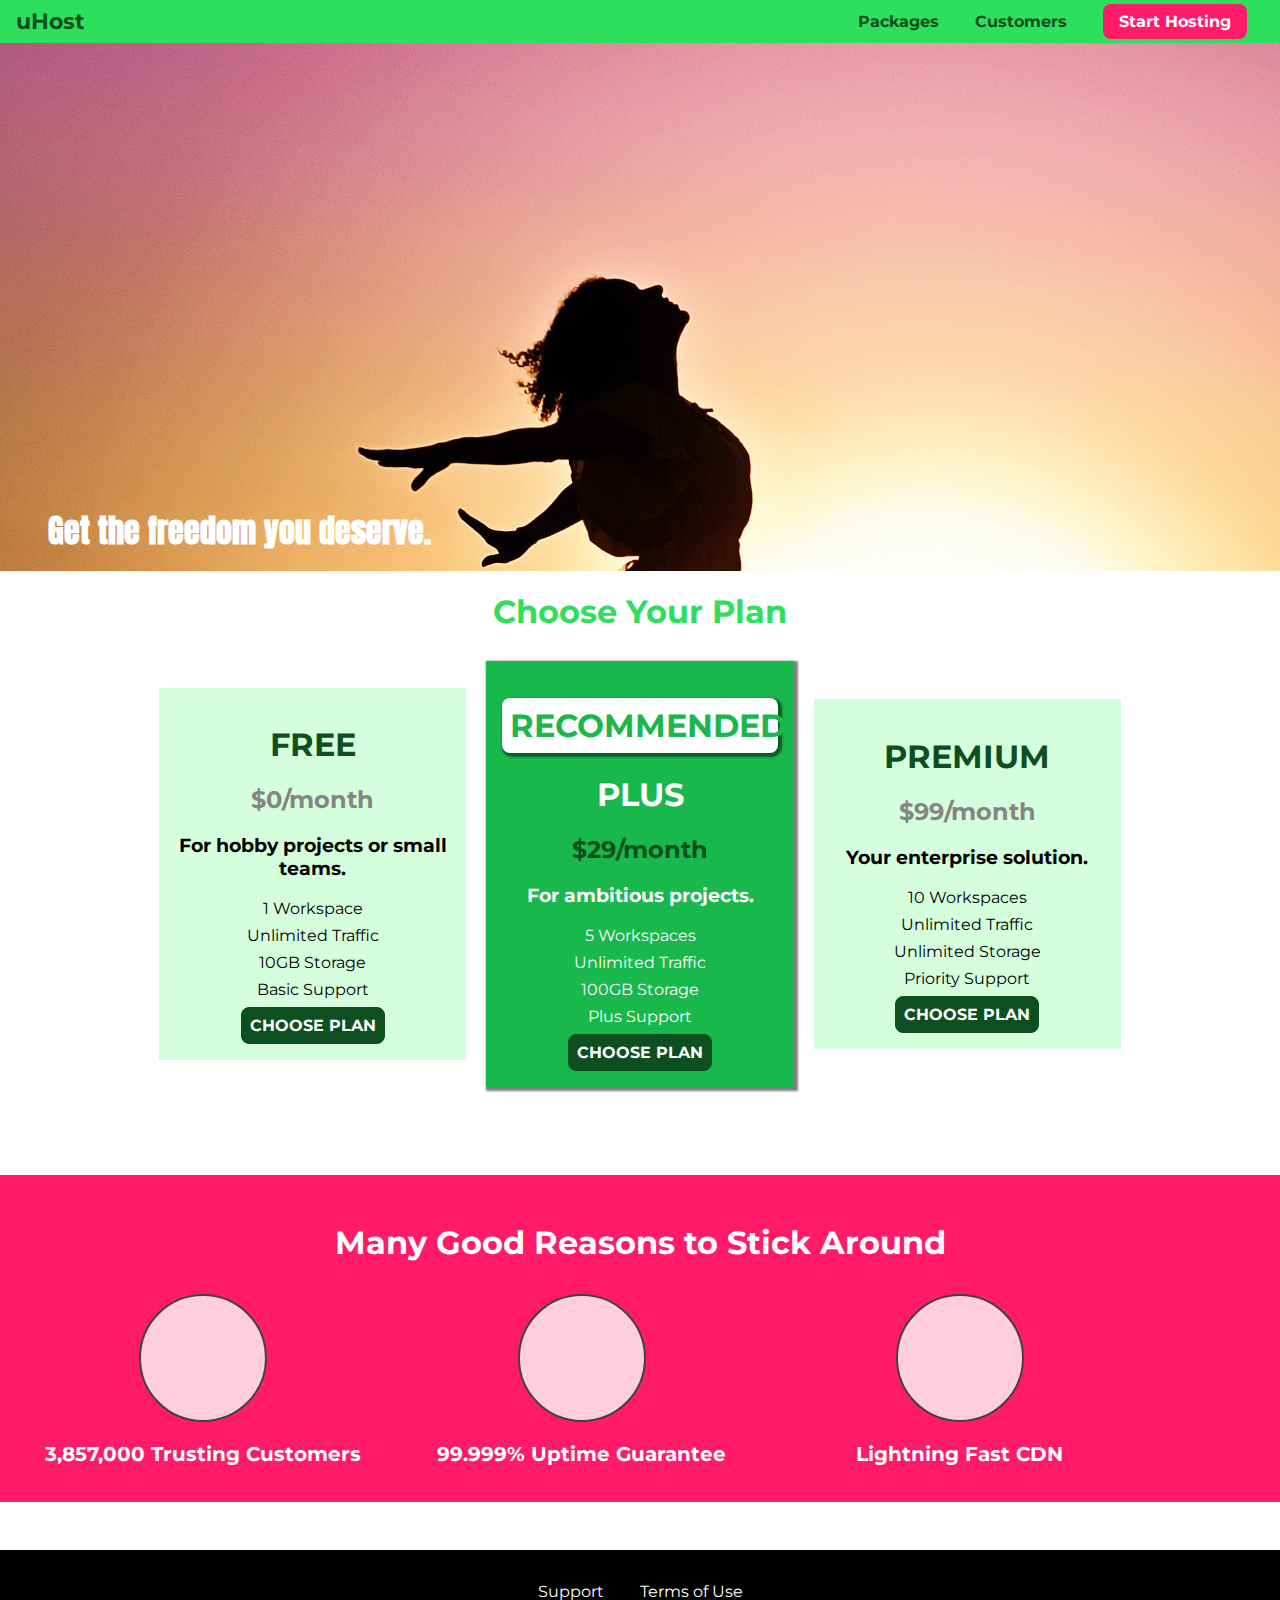
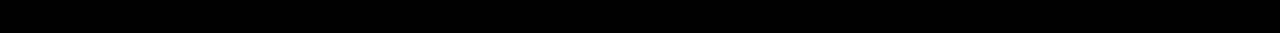
<file: index.html>
<!DOCTYPE html>
<html lang="en">

<head>
    <meta charset="UTF-8">
    <meta http-equiv="X-UA-Compatible" content="ie=edge">
    <title>uHost</title>
    <link rel="shortcut icon" href="favicon.png">
    <link href="https://fonts.googleapis.com/css?family=Anton&display=swap" rel="stylesheet">
    <link href="https://fonts.googleapis.com/css?family=Montserrat:400,700&display=swap" rel="stylesheet">
    <link rel="stylesheet" href="shared.css">
    <link rel="stylesheet" href="main.css">
</head>

<body>
    <header class="main-header">
        <div>
            <a href="index.html" class="main-header__brand">
                uHost
            </a>
        </div>
        <nav class="main-nav">
            <ul class="main-nav__items">
                <li class="main-nav__item">
                    <a href="packages/index.html">Packages</a>
                </li>
                <li class="main-nav__item">
                    <a href="customers/index.html">Customers</a>
                </li>
                <li class="main-nav__item main-nav__item--cta">
                    <a href="start-hosting/index.html">Start Hosting</a>
                </li>
            </ul>
        </nav>
    </header>
    <main>
        <section id="product-overview">
            <h1>Get the freedom you deserve.</h1>
        </section>
        <section id="plans">
        	<h1 class="section-title">Choose Your Plan</h1>
        	<div class="plan__list">
                <article class="plan">
                    <h1 class="plan__title">FREE</h1>
                    <h2 class="plan__price" class="plan__price">$0/month</h2>
                    <h3>For hobby projects or small teams.</h3>
                    <ul class="plan__details">
                        <li class="plan__feature">1 Workspace</li>
                        <li class="plan__feature">Unlimited Traffic</li>
                        <li class="plan__feature">10GB Storage</li>
                        <li class="plan__feature">Basic Support</li>
                    </ul>
                    <div>
                        <button class="button">CHOOSE PLAN</button>
                    </div>
                </article>
                <article class="plan plan--highlighted">
                    <h1 class="plan__annotation">RECOMMENDED</h1>
                    <h1>PLUS</h1>
                    <h2 class="plan__price">$29/month</h2>
                    <h3>For ambitious projects.</h3>
                    <ul class="plan__details">
                        <li class="plan__feature">5 Workspaces</li>
                        <li class="plan__feature">Unlimited Traffic</li>
                        <li class="plan__feature">100GB Storage</li>
                        <li class="plan__feature">Plus Support</li>
                    </ul>
                    <div>
                        <button class="button">CHOOSE PLAN</button>
                    </div>
                </article>
                <article class="plan">
                    <h1 class="plan__title">PREMIUM</h1>
                    <h2 class="plan__price">$99/month</h2>
                    <h3>Your enterprise solution.</h3>
                    <ul class="plan__details">
                        <li class="plan__feature">10 Workspaces</li>
                        <li class="plan__feature">Unlimited Traffic</li>
                        <li class="plan__feature">Unlimited Storage</li>
                        <li class="plan__feature">Priority Support</li>
                    </ul>
                    <div>
                        <button class="button">CHOOSE PLAN</button>
                    </div>
                </article>
            </div>
        </section>
        <section id="key-features">
            <h1 class="section-title">Many Good Reasons to Stick Around</h1>
            <ul class="key-features__list">
                <li class="key-feature">
                    <div class="key-feature__image">
                        
                    </div>
                    <p class="key-feature__description">3,857,000 Trusting Customers</p>
                </li>
                <li class="key-feature">
                    <div class="key-feature__image">

                    </div>
                    <p class="key-feature__description">99.999% Uptime Guarantee</p>
                </li>
                <li class="key-feature">
                    <div class="key-feature__image">

                    </div>
                    <p class="key-feature__description">Lightning Fast CDN</p>
                </li>
            </ul>
        </section>
    </main>
    <footer class="main-footer">
        <nav>
            <ul class="main-footer__links">
                <li class="main-footer__link">
                    <a href="#">Support</a>
                </li>
                <li class="main-footer__link">
                    <a href="#">Terms of Use</a>
                </li>
            </ul>
        </nav>
    </footer>
</body>

</html>
</file>
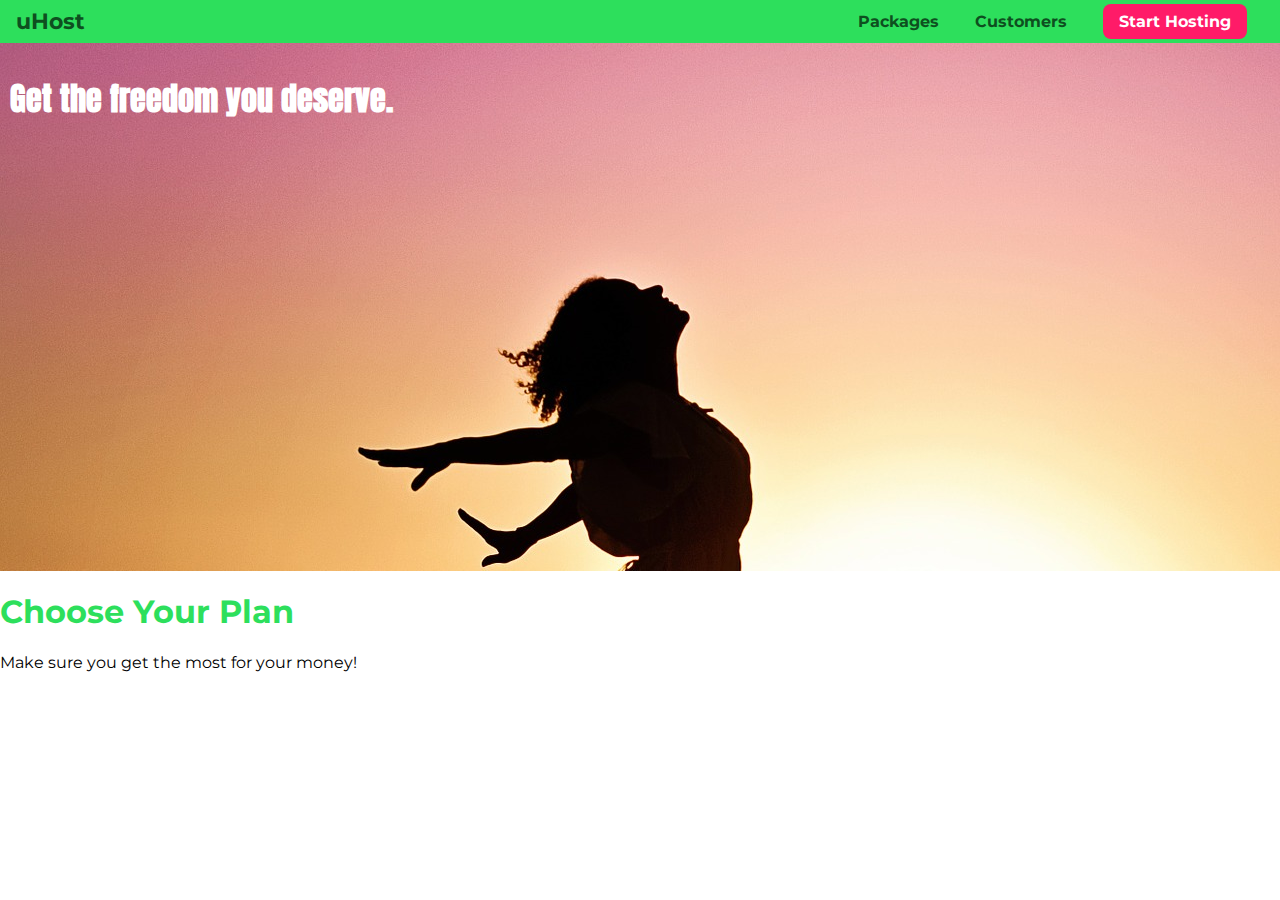
<file: basics01/index.html>
<!DOCTYPE html>
<html lang="en">

<head>
    <meta charset="UTF-8">
    <meta http-equiv="X-UA-Compatible" content="ie=edge">
    <title>uHost</title>
    <link rel="shortcut icon" href="favicon.png">
    <link href="https://fonts.googleapis.com/css?family=Anton&display=swap" rel="stylesheet">
    <link href="https://fonts.googleapis.com/css?family=Montserrat:400,700&display=swap" rel="stylesheet">
    <link rel="stylesheet" href="main.css">

</head>

<body>
    <header class="main-header">
        <div>
            <a href="index.html" class="main-header__brand">
                uHost
            </a>
        </div>
        <nav class="main-nav">
            <ul class="main-nav__items">
                <li class="main-nav__item">
                    <a href="packages/index.html">Packages</a>
                </li>
                <li class="main-nav__item">
                    <a href="customers/index.html">Customers</a>
                </li>
                <li class="main-nav__item main-nav__item--cta">
                    <a href="start-hosting/index.html">Start Hosting</a>
                </li>
            </ul>
        </nav>
    </header>
    <main>
        <section id="product-overview">
            <h1>Get the freedom you deserve.</h1>
        </section>
        <section id="plans">
        	<h1 class="section-title">Choose Your Plan</h1>
        	<p>Make sure you get the most for your money!</p>
        </section>
    </main>
</body>

</html>
</file>
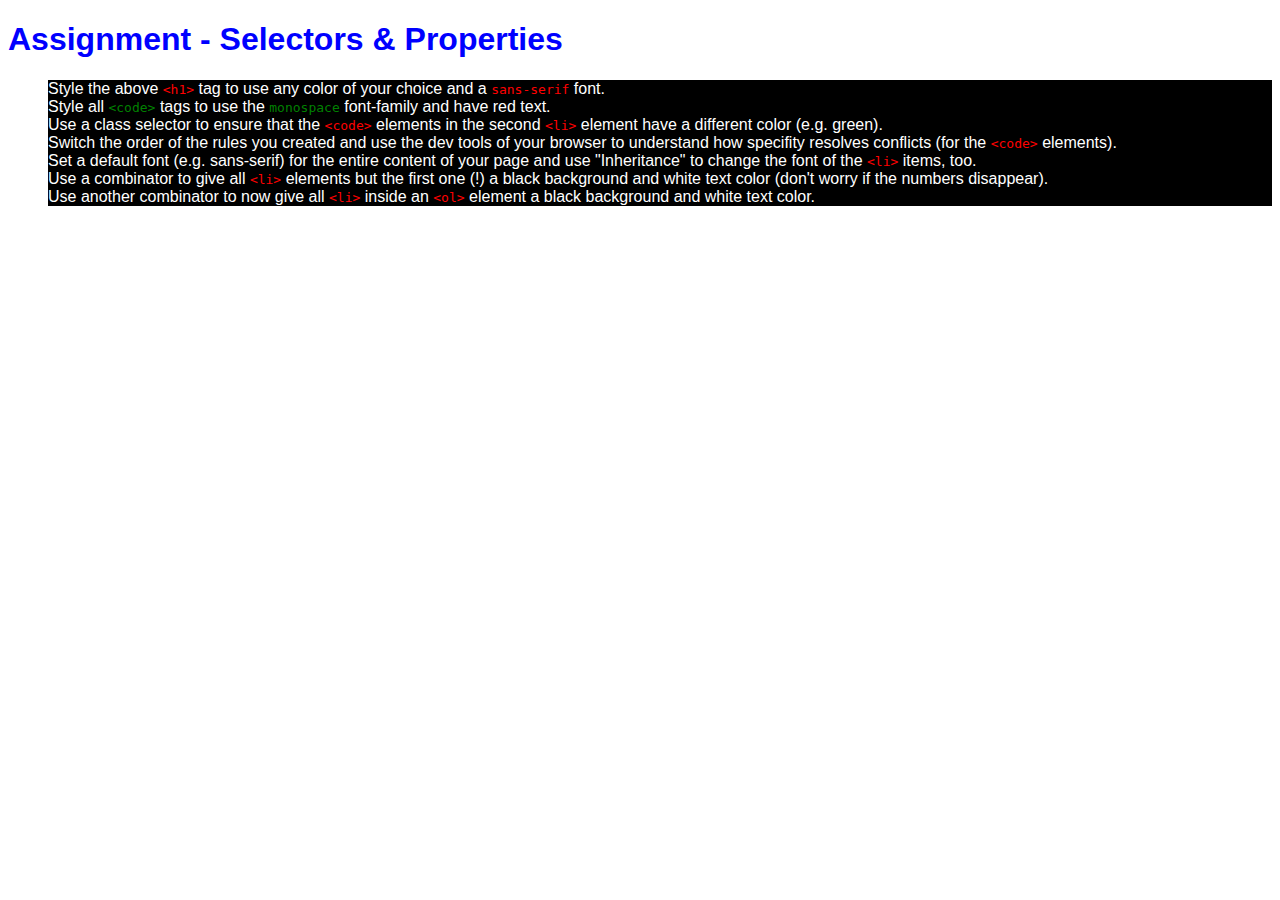
<file: basics02/index.html>
<!DOCTYPE html>
<html lang="en">
<head>
    <meta charset="UTF-8">
    <meta name="viewport" content="width=device-width, initial-scale=1.0">
    <meta http-equiv="X-UA-Compatible" content="ie=edge">
    <title>CSS Course</title>
    <link rel="stylesheet" href="main.css">
</head>
<body>
    <h1 id="assignment-instructions">Assignment - Selectors &amp; Properties</h1>
    <ol>
        <li>Style the above <code>&lt;h1&gt;</code> tag to use any color of your choice and a <code>sans-serif</code> font.</li>
        <li>Style all <code class="second-li">&lt;code&gt;</code> tags to use the <code class="second-li">monospace</code> font-family and have red text.</li>
        <li>Use a class selector to ensure that the <code>&lt;code&gt;</code> elements in the second <code>&lt;li&gt;</code> element have a different color (e.g. green).</li>
        <li>Switch the order of the rules you created and use the dev tools of your browser to understand how specifity resolves conflicts (for the <code>&lt;code&gt;</code> elements).</li>
        <li>Set a default font (e.g. sans-serif) for the entire content of your page and use "Inheritance" to change the font of the <code>&lt;li&gt;</code> items, too.</li>
        <li>Use a combinator to give all <code>&lt;li&gt;</code> elements but the first one (!) a black background and white text color (don't worry if the numbers disappear).</li>
        <li>Use another combinator to now give all <code>&lt;li&gt;</code> inside an <code>&lt;ol&gt;</code> element a black background and white text color.</li>
    </ol>
</body>
</html>
</file>
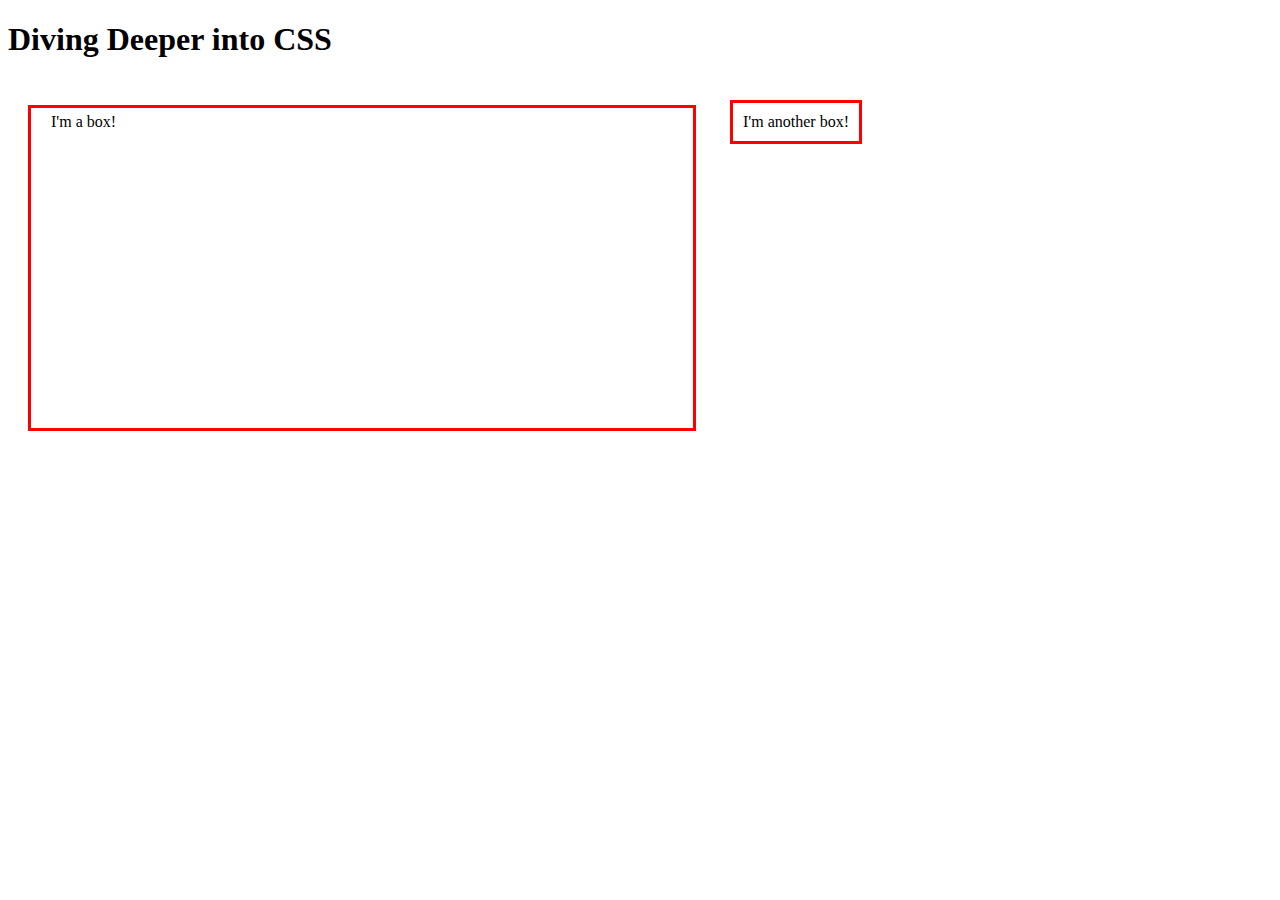
<file: basics03/index.html>
<!DOCTYPE html>
<html>
<head>
	<meta charset="UTF-8">
    <meta name="viewport" content="width=device-width, initial-scale=1.0">
    <meta http-equiv="X-UA-Compatible" content="ie=edge">
	<title>CSS Course</title>
	<link rel="stylesheet" href="main.css">
</head>
<body>
	<h1>Diving Deeper into CSS</h1>
	<div class="box" id="box-one">
		I'm a box!
	</div>
	<div class="box" id="box-two">
		I'm another box!
	</div>

</body>
</html>
</file>
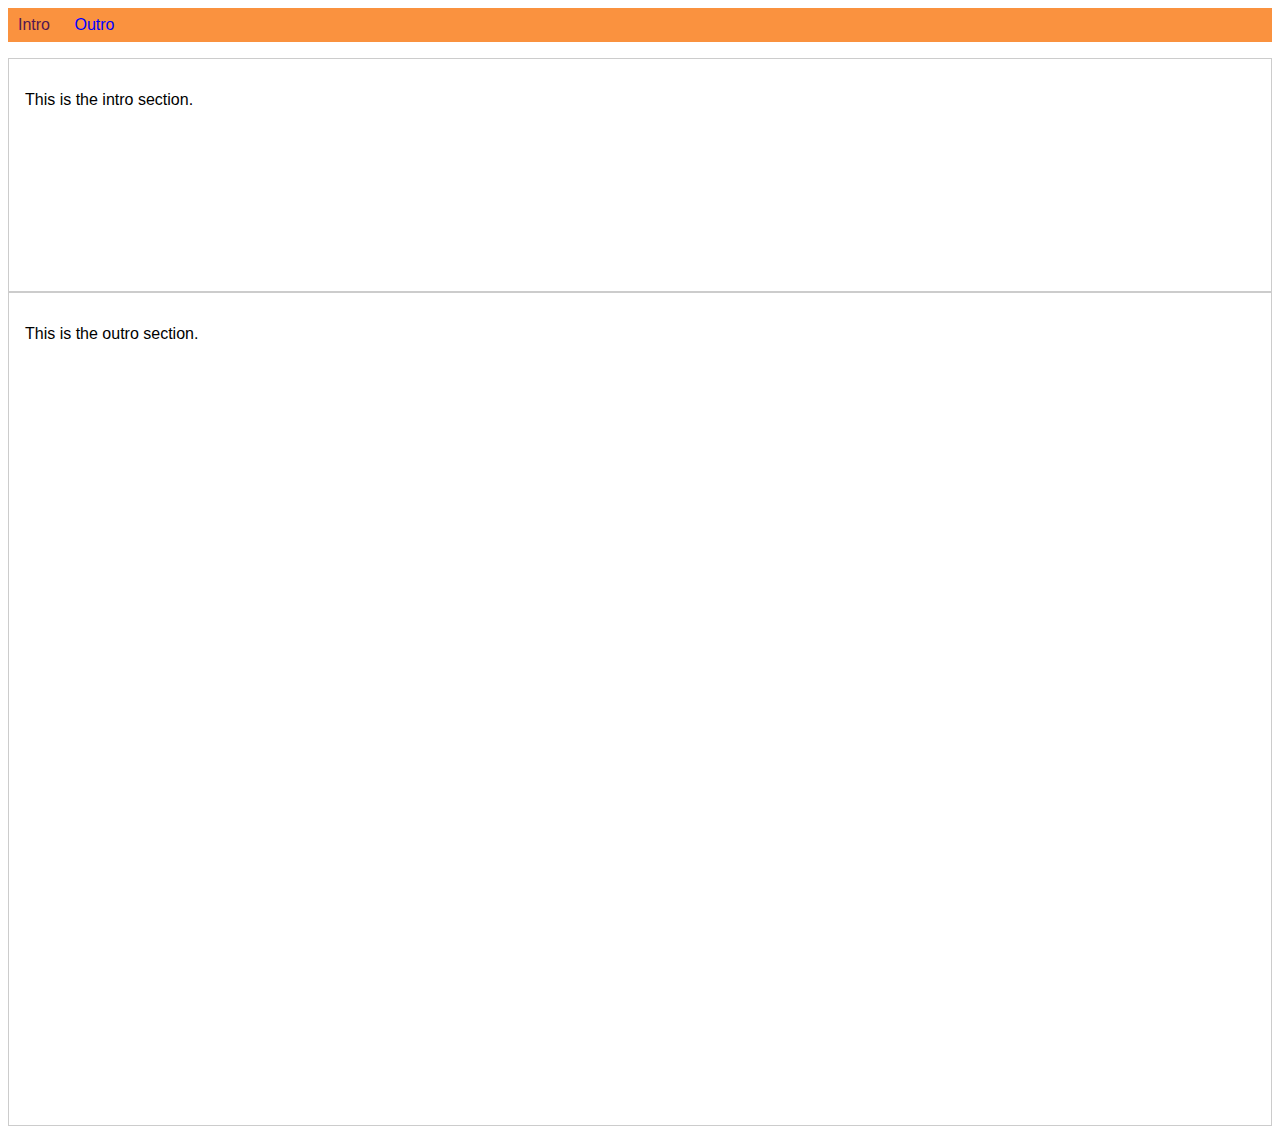
<file: more-on-selectors-1-start-code/index.html>
<!DOCTYPE html>
<html lang="en">

<head>
    <meta charset="UTF-8">
    <meta name="viewport" content="width=device-width, initial-scale=1.0">
    <meta http-equiv="X-UA-Compatible" content="ie=edge">
    <title>CSS Course</title>
    <link rel="stylesheet" href="main.css">
</head>

<body>
    <nav>
        <a href="#intro" class="active">Intro</a>
        <a href="#outro">Outro</a>
    </nav>
    <section id="intro" class="main-section highlighted">
        <p>This is the intro section.</p>
    </section>
    <section id="outro" class="main-section">
        <p>This is the outro section.</p>
    </section>
</body>

</html>
</file>
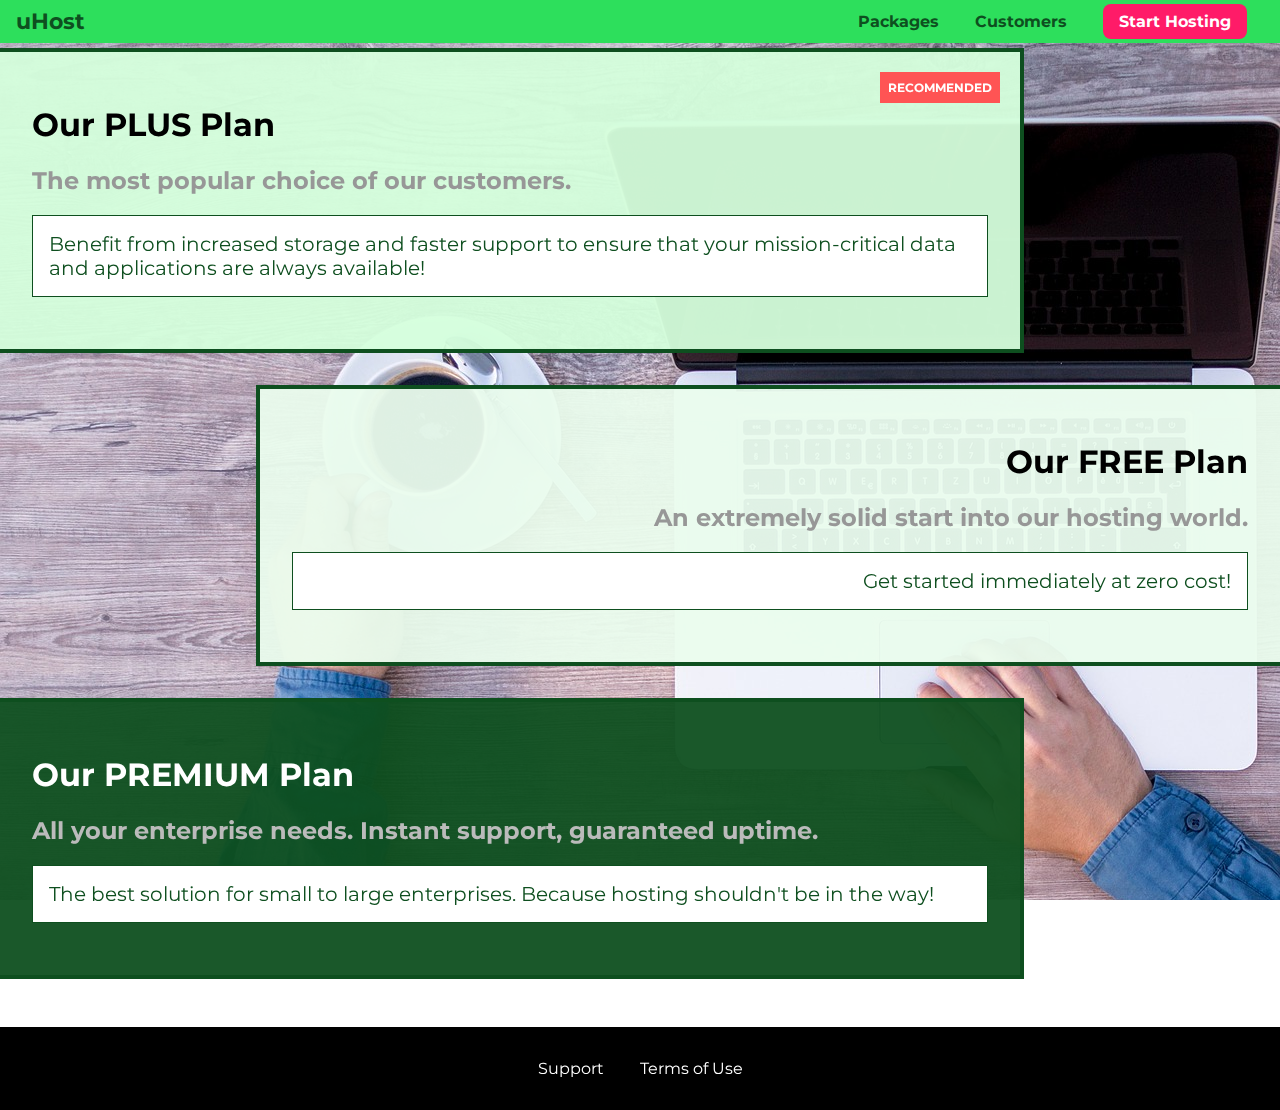
<file: packages/index.html>
<!DOCTYPE html>
<html lang="en">

<head>
    <meta charset="UTF-8">
    <meta http-equiv="X-UA-Compatible" content="ie=edge">
    <title>uHost</title>
    <link rel="shortcut icon" href="../favicon.png">
    <link href="https://fonts.googleapis.com/css?family=Montserrat:400,700&display=swap" rel="stylesheet">
    <link rel="stylesheet" href="../shared.css">
    <link rel="stylesheet" href="packages.css">

</head>

<body>
    <div class="background"></div>
    <header class="main-header">
        <div>
            <a href="../index.html" class="main-header__brand">
                uHost
            </a>
        </div>
        <nav class="main-nav">
            <ul class="main-nav__items">
                <li class="main-nav__item">
                    <a href="index.html">Packages</a>
                </li>
                <li class="main-nav__item">
                    <a href="../customers/index.html">Customers</a>
                </li>
                <li class="main-nav__item main-nav__item--cta">
                    <a href="../start-hosting/index.html">Start Hosting</a>
                </li>
            </ul>
        </nav>
    </header>
    <main>
        <section class="package plus" id="plus">
        <a href="#">
            <h1 class="package__title">Our PLUS Plan</h1>
            <h2 class="package__badge">RECOMMENDED</h2>
            <h2 class="package__subtitle">The most popular choice of our customers.</h2>
            <p class="package__info">Benefit from increased storage and faster support to ensure that your mission-critical data and applications
                are always available!</p>
        </a>
        </section>
        <section class="package free" id="free">
            <a href="#">
                <h1 class="package__title">Our FREE Plan</h1>
                <h2 class="package__subtitle">An extremely solid start into our hosting world.</h2>
                <p class="package__info">Get started immediately at zero cost!</p>
            </a>
        </section>
        <div class="clearfix"></div>
        <section class="package premium" id="premium">
            <a href="#">
                <h1 class="package__title">Our PREMIUM Plan</h1>
                <h2 class="package__subtitle">All your enterprise needs. Instant support, guaranteed uptime. </h2>
                <p class="package__info">The best solution for small to large enterprises. Because hosting shouldn't be in the way!</p>
            </a>
        </section>
    </main>
    <footer class="main-footer">
        <nav>
            <ul class="main-footer__links">
                <li class="main-footer__link">
                    <a href="#">Support</a>
                </li>
                <li class="main-footer__link">
                    <a href="#">Terms of Use</a>
                </li>
            </ul>
        </nav>
    </footer>
</body>

</html>
</file>
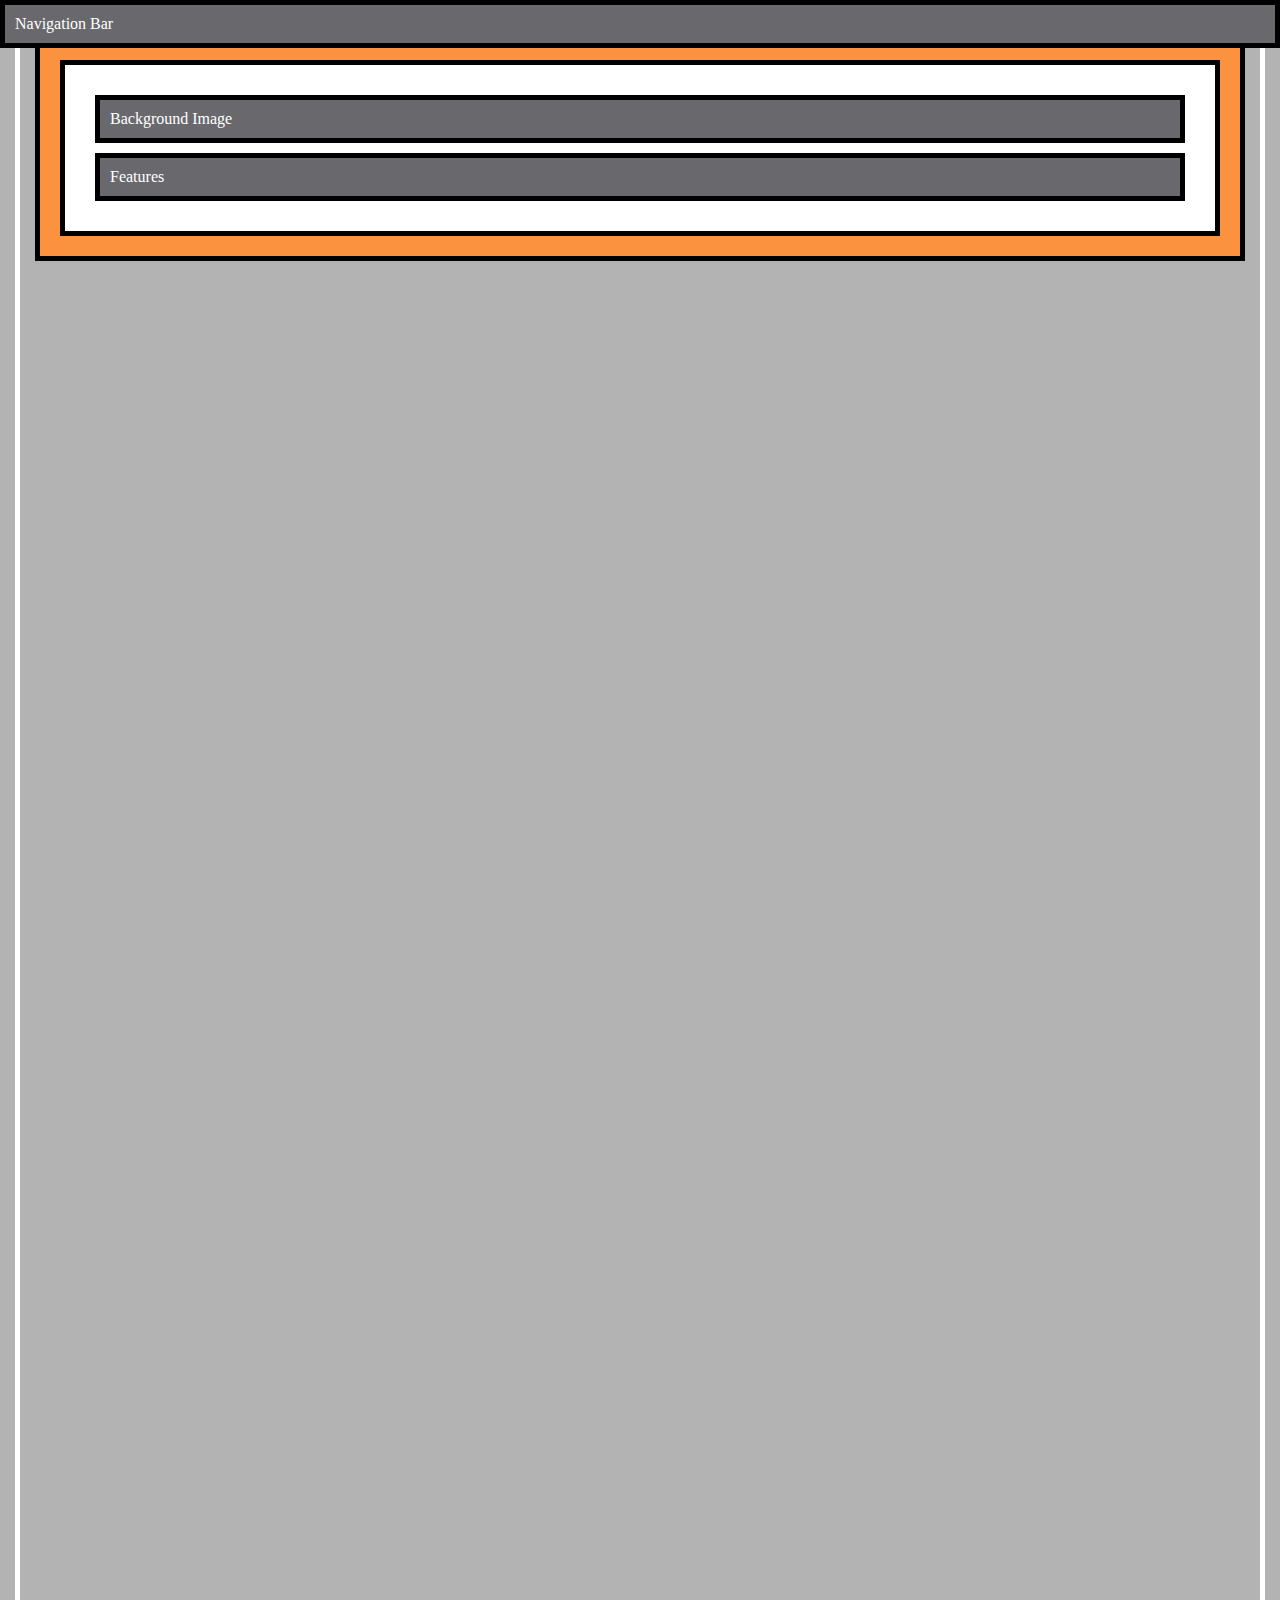
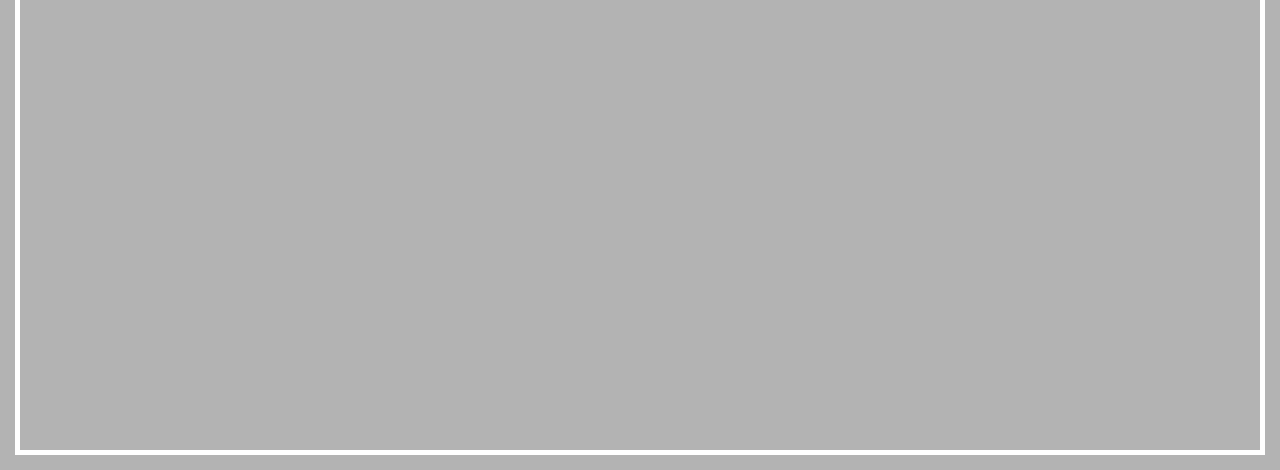
<file: position-02-working-with-fixed-starting-code/index.html>
<!DOCTYPE html>
<html lang="en">
    <head>
        <meta charset="UTF-8">
        <meta http-equiv="X-UA-Compatible" content="ie=edge">
        <link rel="stylesheet" href="main.css">
        <title>Position</title>
    </head>
    <body>
        <div class="parent">
            <div class="child-1">Navigation Bar</div>
            <div class="child-2">Background Image</div>
            <div class="child-3">Features</div>
        </div>
    </body>
</html>
</file>
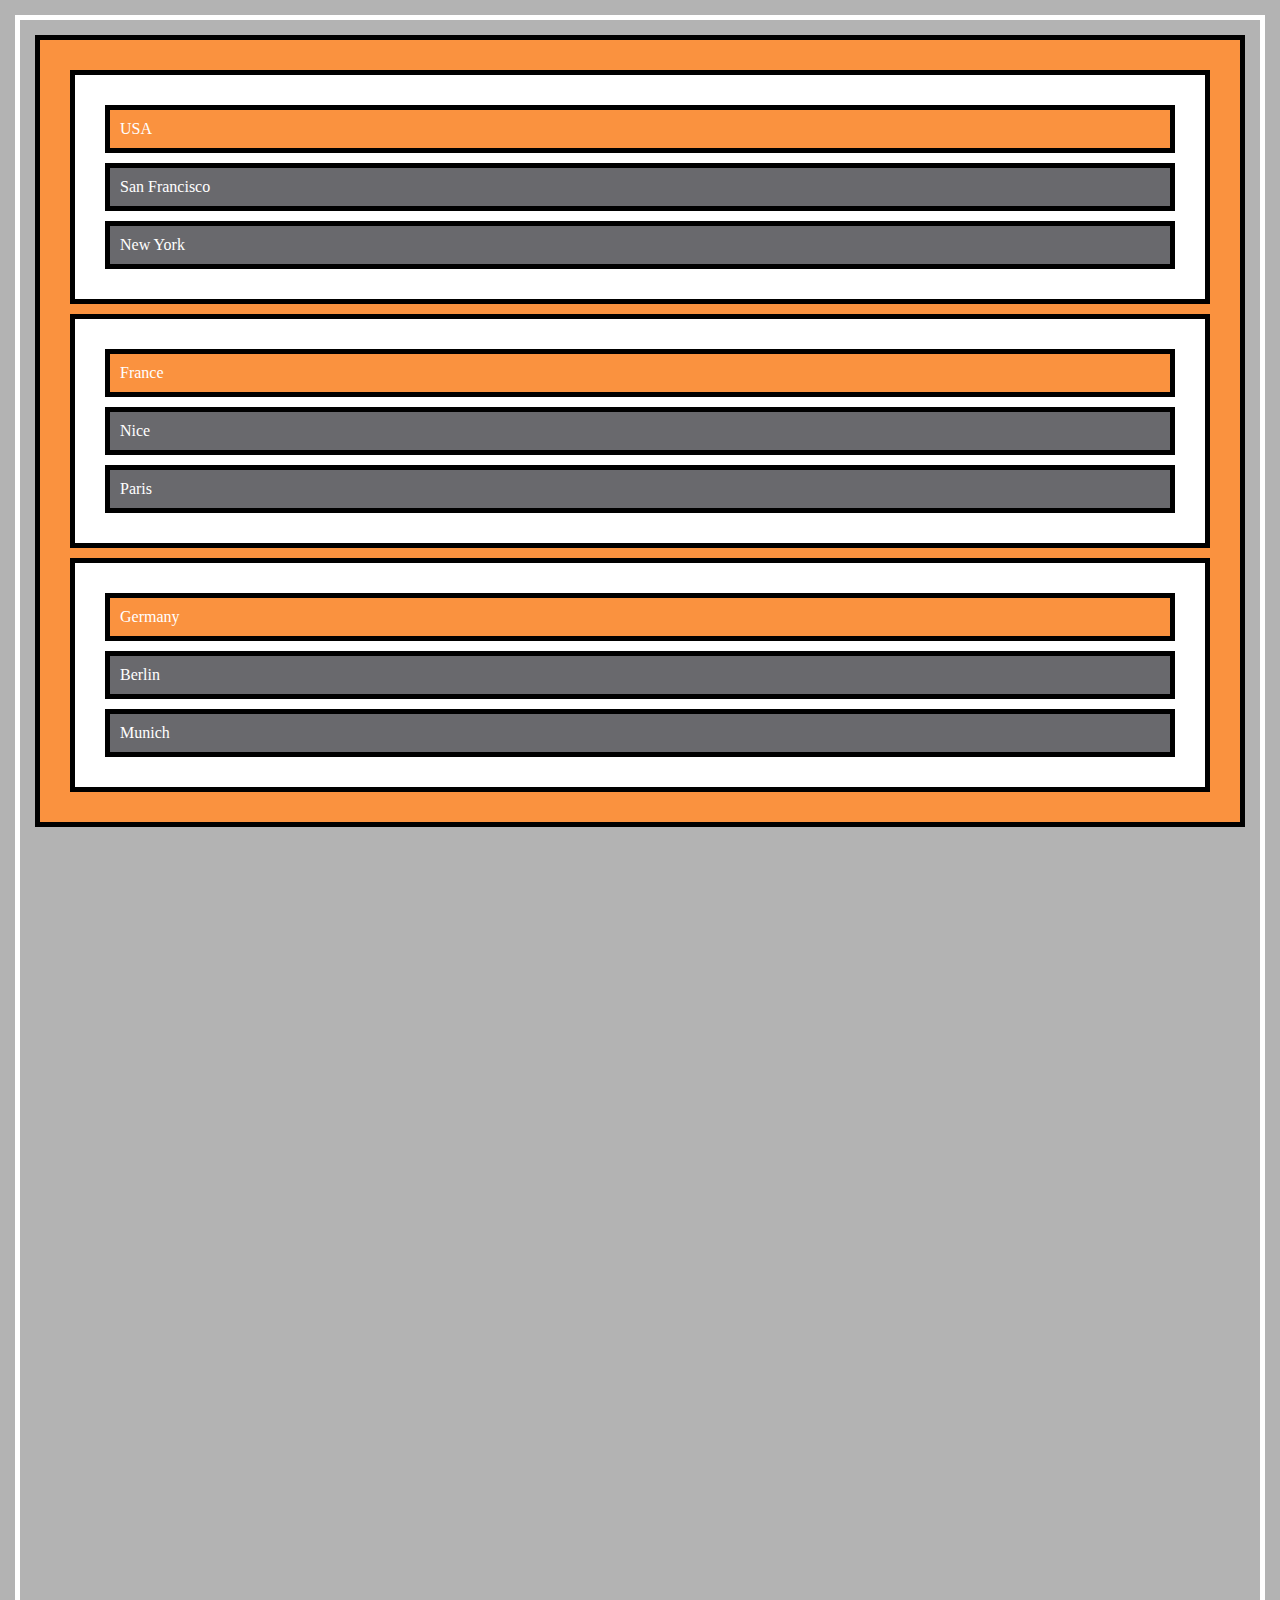
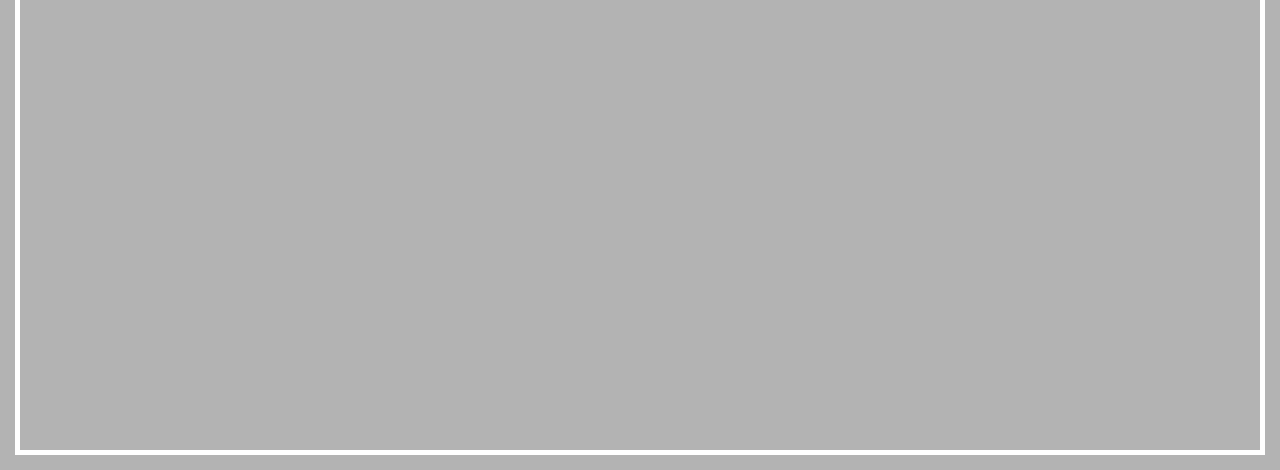
<file: position-07-introducing-sticky-positioning-starting-code/index.html>
<!DOCTYPE html>
<html lang="en">
    <head>
        <meta charset="UTF-8">
        <meta http-equiv="X-UA-Compatible" content="ie=edge">
        <link rel="stylesheet" href="main.css">
        <title>Position</title>
    </head>
    <body>
        <div class="parent">
            <div class="country">USA</div>
            <div class="cities">San Francisco</div>
            <div class="cities">New York</div>
        </div>
        <div class="parent">
            <div class="country">France</div>
            <div class="cities">Nice</div>
            <div class="cities">Paris</div>
        </div>
        <div class="parent">
            <div class="country">Germany</div>
            <div class="cities">Berlin</div>
            <div class="cities">Munich</div>
        </div>
    </body>
</html>
</file>
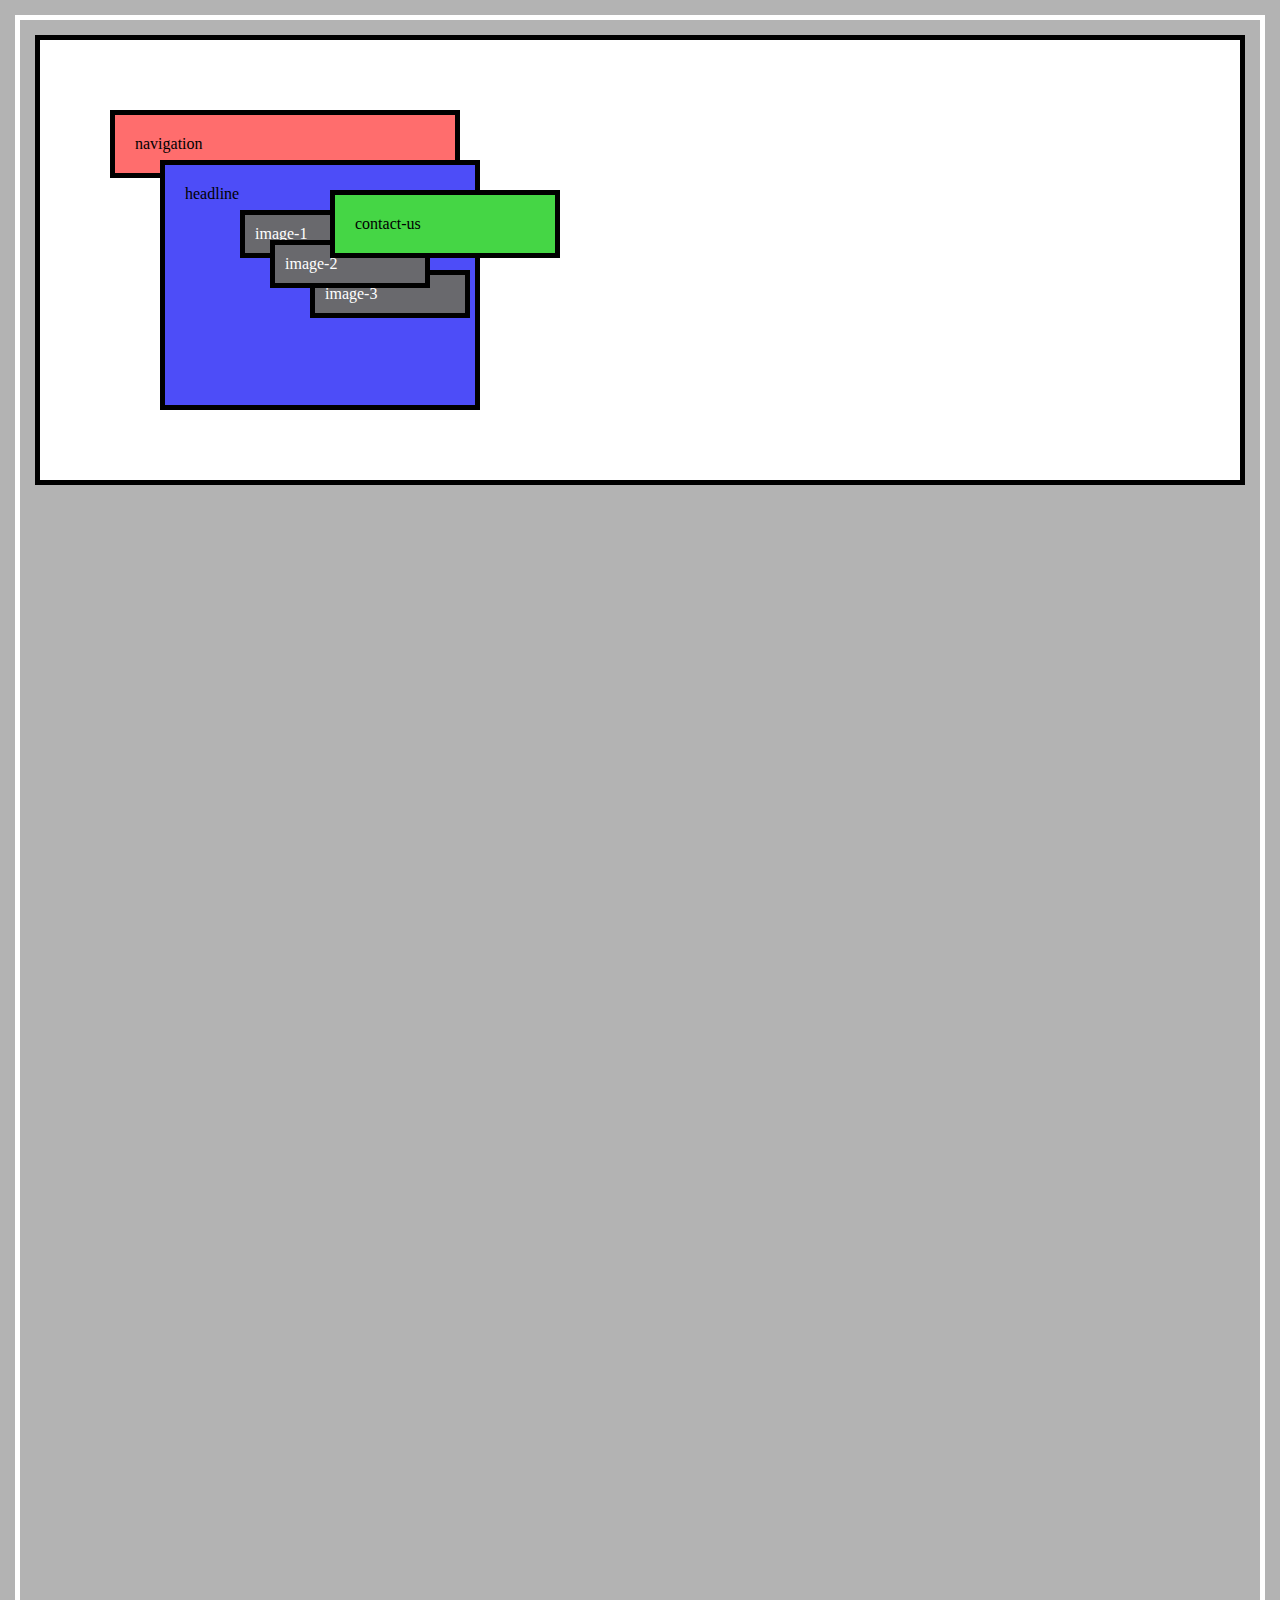
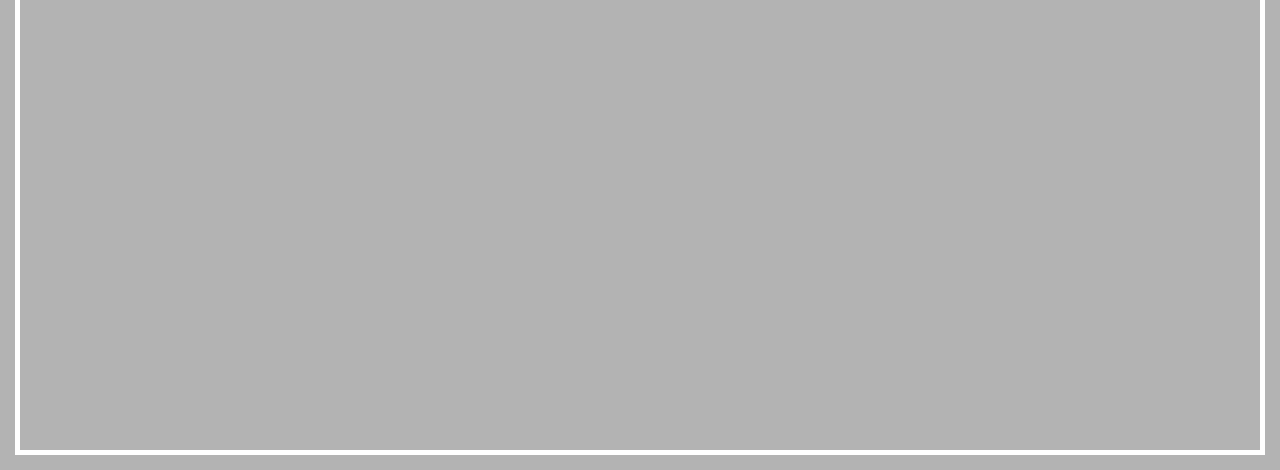
<file: position-08-understanding-stacking-context-starting-code/index.html>
<!DOCTYPE html>
<html lang="en">
    <head>
        <meta charset="UTF-8">
        <meta http-equiv="X-UA-Compatible" content="ie=edge">
        <link rel="stylesheet" href="main.css">
        <title>Position</title>
    </head>
    <body>
        <div class="navigation">navigation</div>
        <div class="headline">headline    
            <div class="image-1">image-1</div>
            <div class="image-2">image-2</div>
            <div class="image-3">image-3</div>
        </div>
        <div class="contact-us">contact-us</div>
    </body>
</html>
</file>
<file: shared.css>
* {
    box-sizing: border-box;
}

body {
    font-family: 'Montserrat', sans-serif;
    margin: 0;
}

.main-header {
    width: 100%;
    position: fixed;
    top: 0;
    left: 0;
    background: #2ddf5c;
    padding: 8px 16px;
    z-index: 2;
}

.main-header > div {
    display: inline-block;
    vertical-align: middle;
}

.main-header__brand {
    color: #0e4f1f;
    text-decoration: none;
    font-weight: bold;
    font-size: 22px;
}

.main-nav {
    display: inline-block;
    text-align: right;
    width: calc(100% - 74px);
    vertical-align: middle;
}

.main-nav__items {
    margin: 0;
    padding: 0;
    list-style: none;
}

.main-nav__item {
    display: inline-block;
    margin: 0 16px;
}

.main-nav__item a {
    text-decoration: none;
    color: #0e4f1f;
    font-weight: bold;
    padding: 3px 0;
}

.main-nav__item a:hover,
.main-nav__item a:active {
    color: white;
    border-bottom: 5px solid white;
}

.main-nav__item--cta a {
    color: white;
    background: #ff1b68;
    padding: 8px 16px;
    border-radius: 8px;
}

.main-nav__item--cta a:hover,
.main-nav__item--cta a:active {
    color: #ff1b68;
    background: white;
    border: none;
}

.main-footer {
    background: black;
    padding: 32px;
    margin-top: 48px;
}

.main-footer__links {
    list-style: none;
    margin: 0;
    padding: 0;
    text-align: center;
}

.main-footer__link {
    display: inline-block;
    margin: 0 16px;
}

.main-footer__link a {
    color: white;
    text-decoration: none;
}

.main-footer__link a:hover,
.main-footer__link a:active {
    color: #ccc;
}

.button {
    background: #0e4f1f;
    color: white;
    font: inherit;
    border: 1.5px solid #0e4f1f;
    padding: 8px;
    border-radius: 8px;
    font-weight: bold;
    cursor: pointer;
}

.button:hover,
.button:active {
    background: white;
    color: #0e4f1f;
}

.button:focus {
    outline: none;
}
</file>
<file: main.css>
#product-overview {
	background: url("freedom.jpg");
	width: 100%;
	height: 528px;
	padding: 10px;
	margin-top: 43px;
}

.section-title {
	color: #2DDF5C;
	text-align: center;
}

#product-overview h1 {
	color: white;
	font-family: 'Anton', sans-serif;
	position: relative;
	top: 85%;
	left: 3%;
}

.plan__list {
	width: 80%;
	margin: auto;
	text-align: center;
}

.plan {
	background: #d5ffdc;
	text-align: center;
	padding: 16px;
	margin: 8px;
	display: inline-block;
	width: 30%;
	vertical-align: middle;
}

.plan--highlighted {
	background: #19b84c;
	color: white;
	box-shadow: 2px 2px 2px 2px rgba(0, 0, 0, .5);
}

.plan__annotation {
	background: white;
	color: #19b84c;
	padding: 8px;
	box-shadow: 2px 2px 2px 2px rgba(0,0,0, .5);
	border-radius: 8px;
}

.plan__details {
	list-style: none;
	text-align: center;
	margin: 0;
	padding: 0;
}

.plan__title {
	color: #0e4f1f;
}

.plan__price {
	color: #858585;
}

.plan--highlighted .plan__price {
	color: #0E4F1F;
}

.plan--highlighted .plan__title {
	color: white;
}

.plan__feature {
	margin: 8px 0px 8px 0px;
}

#key-features {
	background: #ff1b68;
	margin-top: 80px;
	padding: 16px;
}

#key-features .section-title {
	color: white;
	margin: 32px;
}

.key-features__list {
	list-style: none;
	margin: 0;
	padding: 0;
}

.key-feature {
	display: inline-block;
	width: 30%;
	vertical-align: top;
}

.key-feature__description {
	text-align: center;
	font-weight: bold;
	color: white;
	font-size: 20px;
}
.key-feature__image {
	background: #ffcede;
	width: 128px;
	height: 128px;
	border: 2px solid #424242;
	border-radius: 50%;
	margin: auto;
}
</file>
<file: basics01/main.css>
* {
	box-sizing: border-box;
}

body {
	font-family: 'Montserrat', sans-serif;
	margin: 0;
}

#product-overview {
	background: url("freedom.jpg");
	width: 100%;
	height: 528px;
	padding: 10px;
}

.section-title {
	color: #2DDF5C;
}

#product-overview h1 {
	color: white;
	font-family: 'Anton', sans-serif;
}

.main-header {
	width: 100%;
	background: #2DDF5C;
	padding: 8px 16px;
}

.main-header > div {
	display: inline-block;
	vertical-align: middle;
}

.main-header__brand {
	color: #0E4F1F;
	text-decoration: none;
	font-weight: bold;
	font-size: 22px;
}

.main-nav {
	display: inline-block;
	text-align: right;
	width: calc(100% - 74px);
	vertical-align: middle;
}

.main-nav__items {
	margin: 0;
	padding: 0;
	list-style: none;
}

.main-nav__item {
	display: inline-block;
	margin: 0px 16px;
}


.main-nav__item a {
	color: #0E4F1F;
	text-decoration: none;
	font-weight: bold;
	padding: 3px 0;
}

.main-nav__item a:hover, 
.main-nav__item a:active {
	color: white;
	border-bottom: 5px solid white;
}

.main-nav__item--cta a {
	color: white;
	background: #FF1B68;
	padding: 8px 16px;
	border-radius: 8px;
}

.main-nav__item--cta a:hover,
.main-nav__item--cta a:active {
	color: #FF1B68;
	background: white;
	border: none;
}
</file>
<file: basics02/main.css>
body {
	font-family: arial;
}

#assignment-instructions {
	color: blue;
	font-family: sans-serif;
}

code {
	font-family: monospace;
	color: red;
}

.second-li {
	color: green;
}

li + li {
	background-color: black;
	color: white;
}

ol > li {
	background-color: black;
	color: white;
}
</file>
<file: basics03/main.css>
.box {
	padding-top: 5px;
	padding-right: 10px;
	padding-bottom: 15px;
	padding-left: 20px;

	margin-top: 5px;
	margin-right: 10px;
	margin-bottom: 15px;
	margin-left: 20px;
	border: 3px solid red;

	/*padding: 10px;
	margin: 20px;*/
}

#box-one {
	height: 300px;
	width: 50%;
	display: inline-block;

	/*visibility: hidden;*/
}

#box-two {
	padding: 10px;
	border: 3px solid red;
	margin: 20px;
	display: inline-block;
}

#box-two:hover {
	color: orange;
}
</file>
<file: more-on-selectors-1-start-code/main.css>
body {
    font-family: sans-serif;
}

nav {
    margin-bottom: 16px;
    background: #fa923f;
    padding: 8px 0;
}

a {
    text-decoration: none;
    color: white;
    margin: 10px;
}

a.active {
    color: #521751;
}

a:not(.active) {
    color: blue;
}

.main-section {
    height: 800px;
    border: 1px solid #ccc !important;
    padding: 16px;
}

.highlighted {
    border: 2px solid #FA923F;
    height: 200px;
}
</file>
<file: packages/packages.css>
main {
    padding-top: 32px;
}

.background {
    background: url("../images/plans-background.jpg");
    width: 100%;
    height: 100%;
    position: fixed;
    z-index: -1;
}

.package {
    width: 80%;
    margin: 16px 0;
    border: 4px solid #0e4f1f;
    border-left: none;
    position: relative;
    z-index: 1;
}

.package:hover,
.package:active {
    box-shadow: 2px 2px 4px rgba(0,0,0,0.5);
    border-color: #ff5454;
}

.package a {
    text-decoration: none;
    color: inherit;
    display: block;
    padding: 32px;
}

.package__badge {
    position: absolute;
    top: 0;
    right: 0;
    margin: 20px;
    font-size: 12px;
    color: white;
    background: #ff5454;
    padding: 8px;
    z-index: 10;
}

.package__subtitle {
    color: #979797;
}

.package__info {
    padding: 16px;
    border: 1px solid #0e4f1f;
    font-size: 20px;
    color: #0e4f1f;
    background: white;
}

.clearfix {
    clear: both;
}

#plus {
    background: rgba(213, 255, 220, 0.95);
}

#free {
    background: rgba(234, 252, 237, 0.95);
    float: right;
    border-right: none;
    border-left: 4px solid #0e4f1f;
    text-align: right;
}

#free:hover,
#free:active {
    border-left-color: #ff5454;
}

#premium {
    background: rgba(14, 79, 31, 0.95);
}

#premium .package__title {
    color: white;
}

#premium .package__subtitle {
    color: #bbb;
}
</file>
<file: position-02-working-with-fixed-starting-code/main.css>
html {
    background: #b3b3b3;
    padding: 15px;
    border: 5px solid white;
    margin: 15px;
    height: 2000px;
}

body {
    background: #fa923f;
    padding: 20px;
    border: 5px solid black;
    margin: 0;
  }
  
.parent {
    background: white;
    padding: 20px;
    border: 5px solid black;
    margin: 0;
  }
  
.parent div {
    background: rgb(105, 105, 109);
    color: white;
    padding: 10px;
    border: 5px solid black;
    margin: 10px;
}

.parent .child-1 {
   position: fixed;
   width: 400px;
   top: 0;
   left: 0;
   margin: 0;
   width: 100%;
   box-sizing: border-box;
}
</file>
<file: position-07-introducing-sticky-positioning-starting-code/main.css>
html {
    background: #b3b3b3;
    padding: 15px;
    border: 5px solid white;
    margin: 15px;
    height: 2000px;
}

body {
    background: #fa923f;
    padding: 20px;
    border: 5px solid black;
    margin: 0;
  }
  
.parent {
    background: white;
    padding: 20px;
    border: 5px solid black;
    margin: 10px;
  }

.parent .country {
    background: #fa923f;
    color: white;
    padding: 10px;
    border: 5px solid black;
    margin: 10px;
    position: sticky;
    top: 10px;
}
  
.parent .cities {
    background: rgb(105, 105, 109);
    color: white;
    padding: 10px;
    border: 5px solid black;
    margin: 10px;
}
</file>
<file: position-08-understanding-stacking-context-starting-code/main.css>
html {
    background: #b3b3b3;
    padding: 15px;
    border: 5px solid white;
    margin: 15px;
    height: 2000px;
}

body {
    background: white;
    padding: 20px;
    border: 5px solid black;
    margin: 0;
    height: 400px;
}
  
.navigation, .headline, .contact-us {
    padding: 20px;
    border: 5px solid black;
    margin: 10px;
    position: fixed;
}
  
.headline div {
    background: rgb(105, 105, 109);
    color: white;
    padding: 10px;
    border: 5px solid black;
    margin: 10px;
    width: 130px;
}

.navigation {
    background: rgb(255, 109, 109);
    top: 100px;
    left: 100px;
    width: 300px;
}

.headline {
    background: rgb(77, 77, 248);
    top: 150px;
    left: 150px;
    width: 270px;
    height: 200px;
    z-index: 99;
}

.contact-us {
    background: rgb(69, 214, 69);
    top: 180px;
    left: 320px;
    width: 180px;
    z-index: 100;
}

.image-1 {
    top: 200px;
    left: 230px;
    position: fixed; 
}

.image-2 {
    top: 230px;
    left: 260px;
    position: fixed;
    z-index: 1000;
}

.image-3 {
    left: 300px;
    top: 260px;
    position: fixed;
}
</file>
